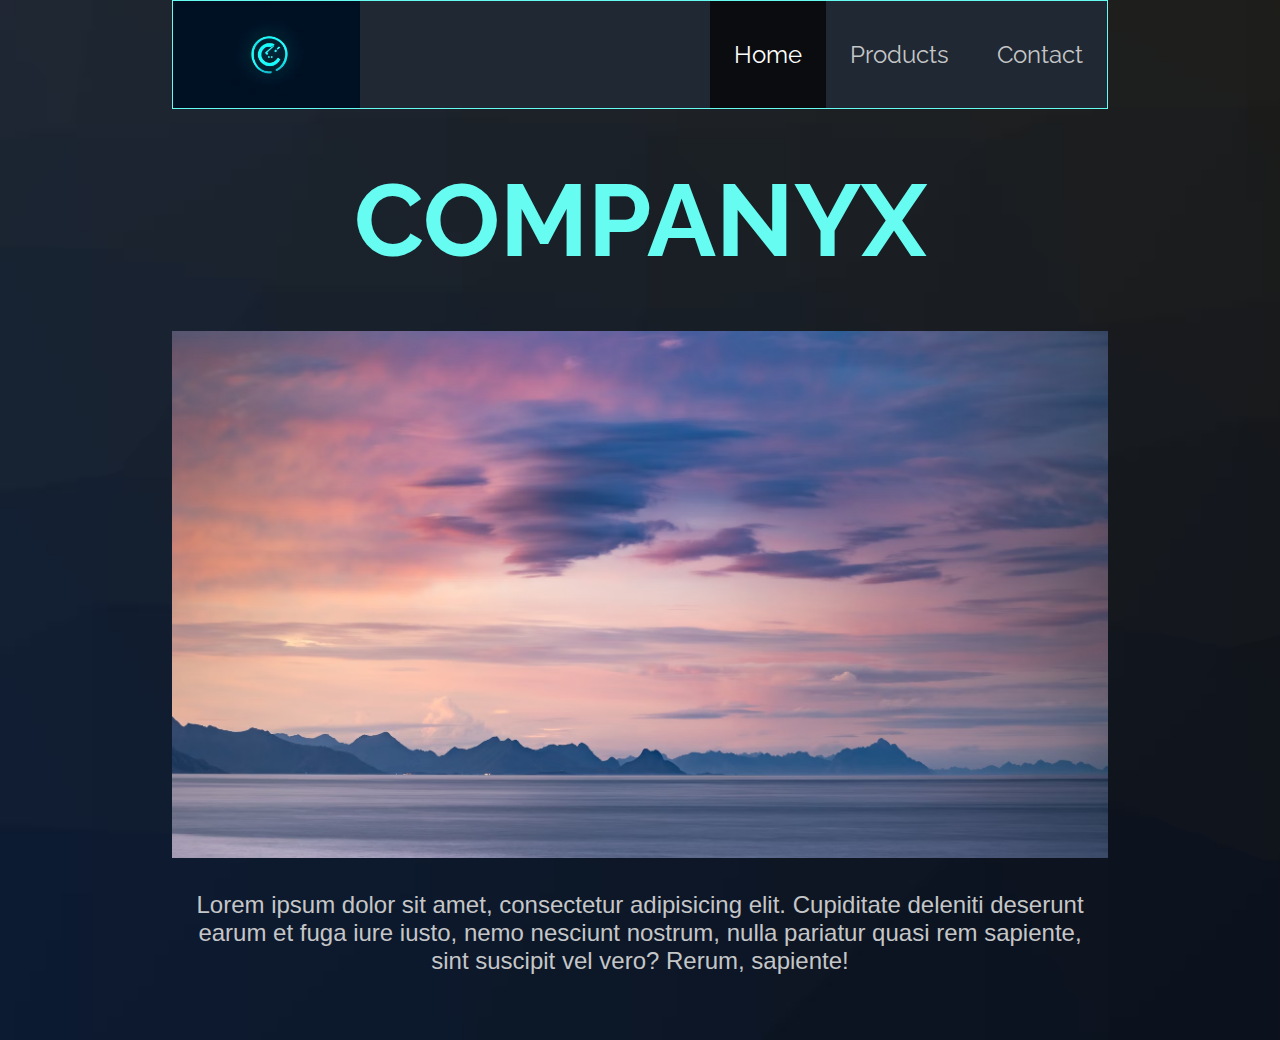
<file: index.html>
<!DOCTYPE html>
<html lang="en">
<head>
    <meta charset="UTF-8" name="description" content="CompanyX offers a wide range of tech products to meet your needs. Contact us for more information.">
    <meta name="viewport" content="width=device-width, initial-scale=1.0">
    <title>CompanyXBestTechSolutions</title>
    <link href="https://fonts.googleapis.com/css?family=Raleway:900" rel="stylesheet">
    <link href="index_styling.css" rel="stylesheet" type="text/css">
</head>
<body>
<div class="container">
    <div class="topnav">
        <img src="./Background/companyx.avif" alt="placeholder image for the company logo">
        <div class="links">
            <a class="active" href="index.html">Home</a>
            <a href="products.html">Products</a>
            <a href="contact.html">Contact</a>
        </div>
    </div>
    <h1>CompanyX</h1>

    <img class="scenery" src="Background/scenery.avif" alt="Image of a scenery">

    <div class="paragraph">
        <p>Lorem ipsum dolor sit amet, consectetur adipisicing elit. Cupiditate deleniti deserunt earum et fuga iure
            iusto, nemo nesciunt nostrum, nulla pariatur quasi rem sapiente, sint suscipit vel vero? Rerum,
            sapiente!</p>
    </div>
</div>
</body>
</html>
</file>
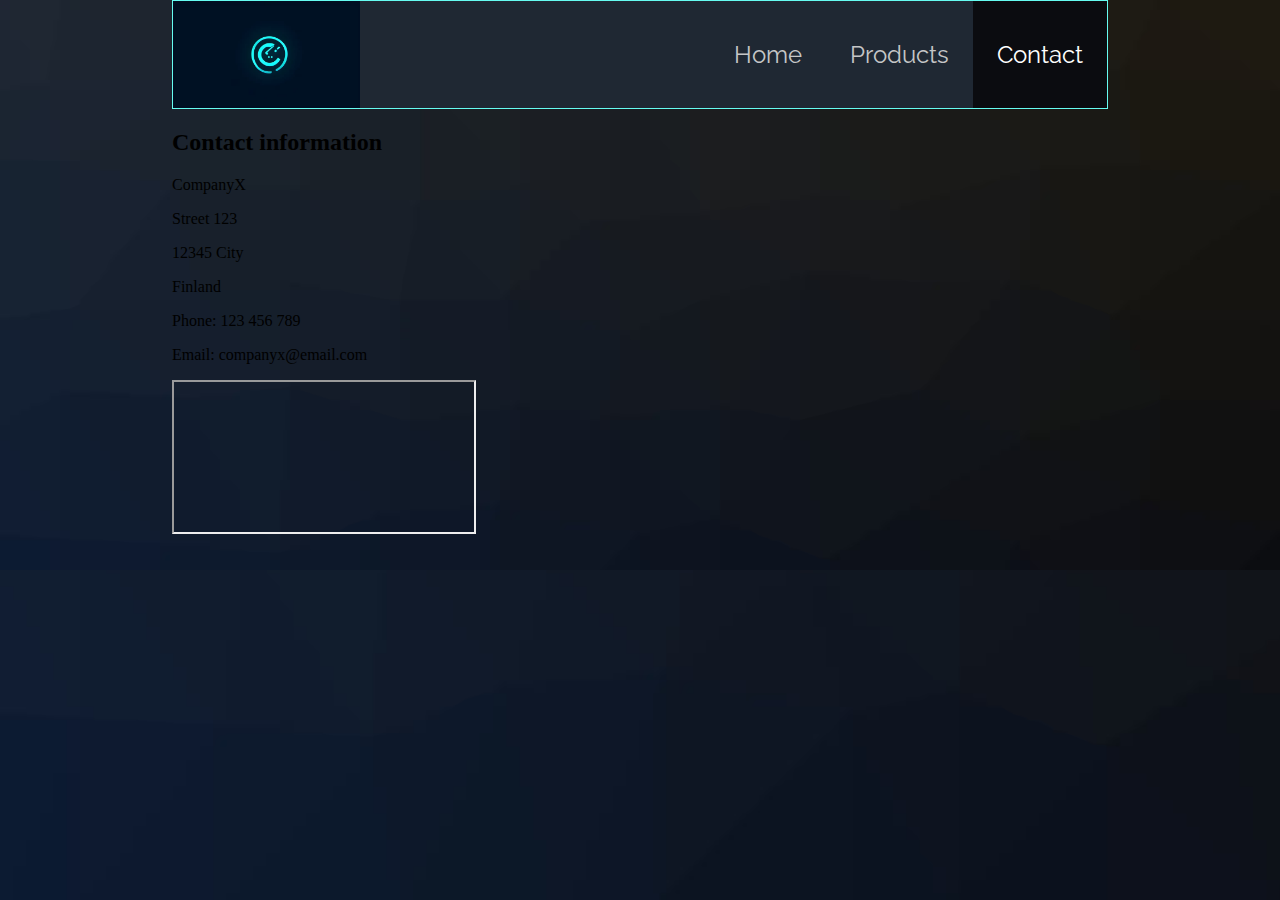
<file: contact.html>
<!DOCTYPE html>
<html lang="en">
<head>
    <meta charset="UTF-8">
    <meta name="description"
          content="CompanyX offers a wide range of tech products to meet your needs. Contact us for more information">
    <meta name="viewport" content="width=device-width, initial-scale=1.0">
    <title>CompanyXBestTechSolutions</title>
    <link href="https://fonts.googleapis.com/css?family=Raleway:900" rel="stylesheet">
    <link href="CSS/homepage_styling.css" rel="stylesheet" type="text/css">
</head>
<body>

<div class="container">
    <div class="topnav">
        <img src="Images/companyx.avif" alt="placeholder image for the company logo">
        <div class="links">
            <a href="homepage.html">Home</a>
            <a href="products.html">Products</a>
            <a class="active" href="contact.html">Contact</a>
        </div>
    </div>
    <div class="contact-container">
        <div class="contact-info">
            <h2>Contact information</h2>
            <p>CompanyX</p>
            <p>Street 123</p>
            <p>12345 City</p>
            <p>Finland</p>
            <p>Phone: 123 456 789</p>
            <p>Email: companyx@email.com</p>
        </div>
        <iframe src="https://www.google.com/maps/embed?pb=!1m18!1m12!1m3!1d1981.3854786698616!2d24.753642995845116!3d60.223998474786896!2m3!1f0!2f0!3f0!3m2!1i1024!2i768!4f13.1!3m3!1m2!1s0x468df797cfe43cbb%3A0xb99a2c26d4df39ff!2sMetropolia%20Ammattikorkeakoulu%20-%20Karamalmin%20kampus!5e0!3m2!1sfi!2sfi!4v1698527388278!5m2!1sfi!2sfi">
        </iframe>
    </div>
</div>
</body>
</html>
</file>
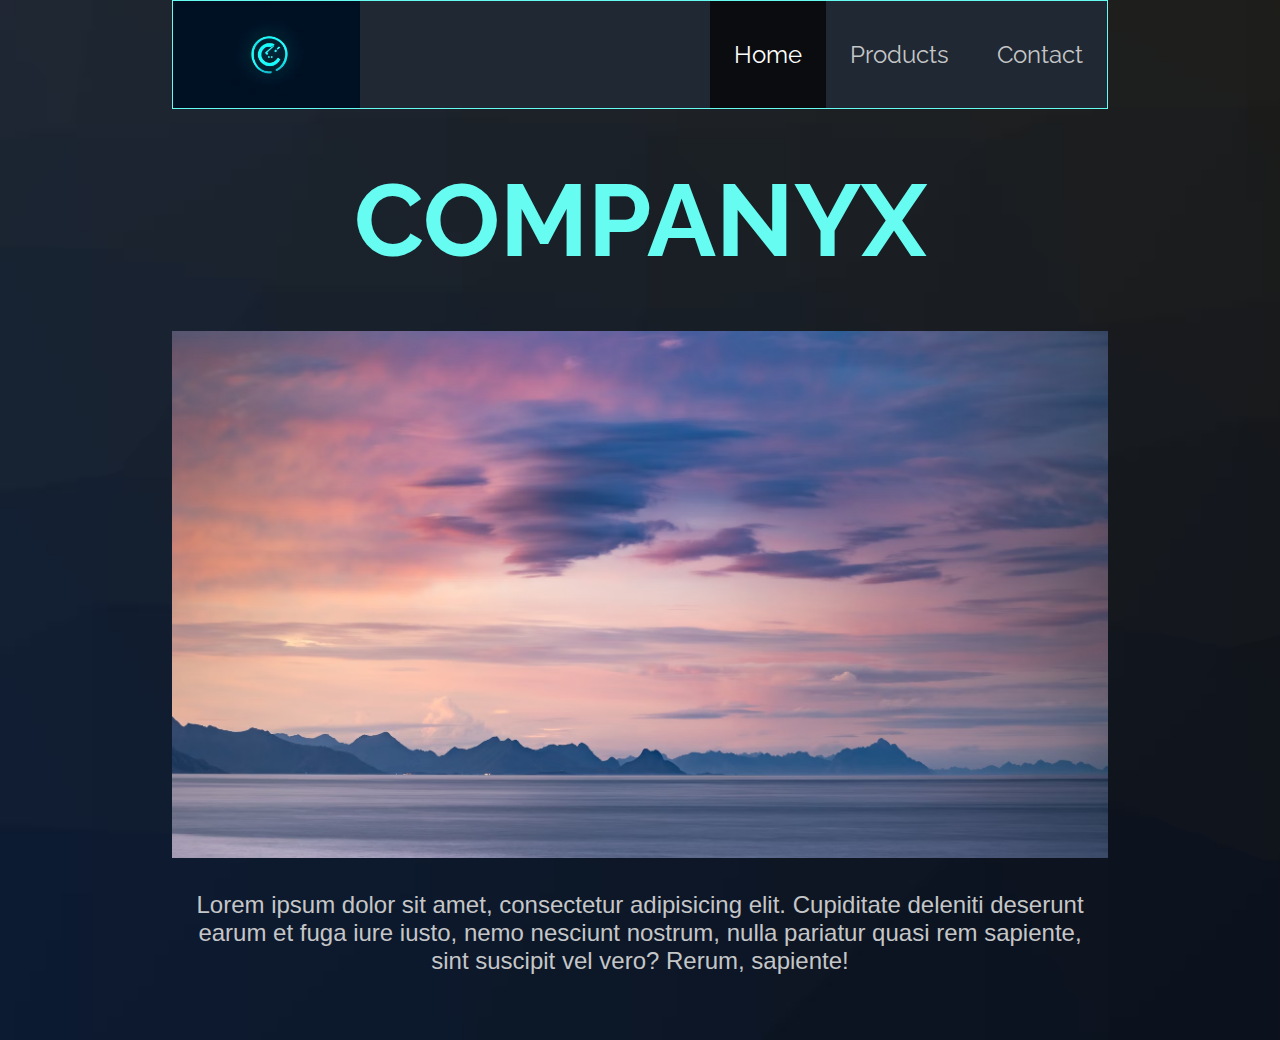
<file: homepage.html>
<!DOCTYPE html>
<html lang="en">
<head>
    <meta charset="UTF-8">
    <meta name="description"
          content="CompanyX offers a wide range of tech products to meet your needs. Contact us for more information">
    <meta name="viewport" content="width=device-width, initial-scale=1.0">
    <title>CompanyXBestTechSolutions</title>
    <link href="https://fonts.googleapis.com/css?family=Raleway:900" rel="stylesheet">
    <link href="CSS/homepage_styling.css" rel="stylesheet" type="text/css">
</head>
<body>
<div class="container">
    <div class="topnav">
        <img src="Images/companyx.avif" alt="placeholder image for the company logo">
        <div class="links">
            <a class="active" href="homepage.html">Home</a>
            <a href="products.html">Products</a>
            <a href="contact.html">Contact</a>
        </div>
    </div>
    <h1>CompanyX</h1>

    <img class="scenery" src="Images/scenery.avif" alt="Image of a scenery">

    <div class="paragraph">
        <p>Lorem ipsum dolor sit amet, consectetur adipisicing elit. Cupiditate deleniti deserunt earum et fuga iure
            iusto, nemo nesciunt nostrum, nulla pariatur quasi rem sapiente, sint suscipit vel vero? Rerum,
            sapiente!</p>
    </div>
</div>
</body>
</html>
</file>
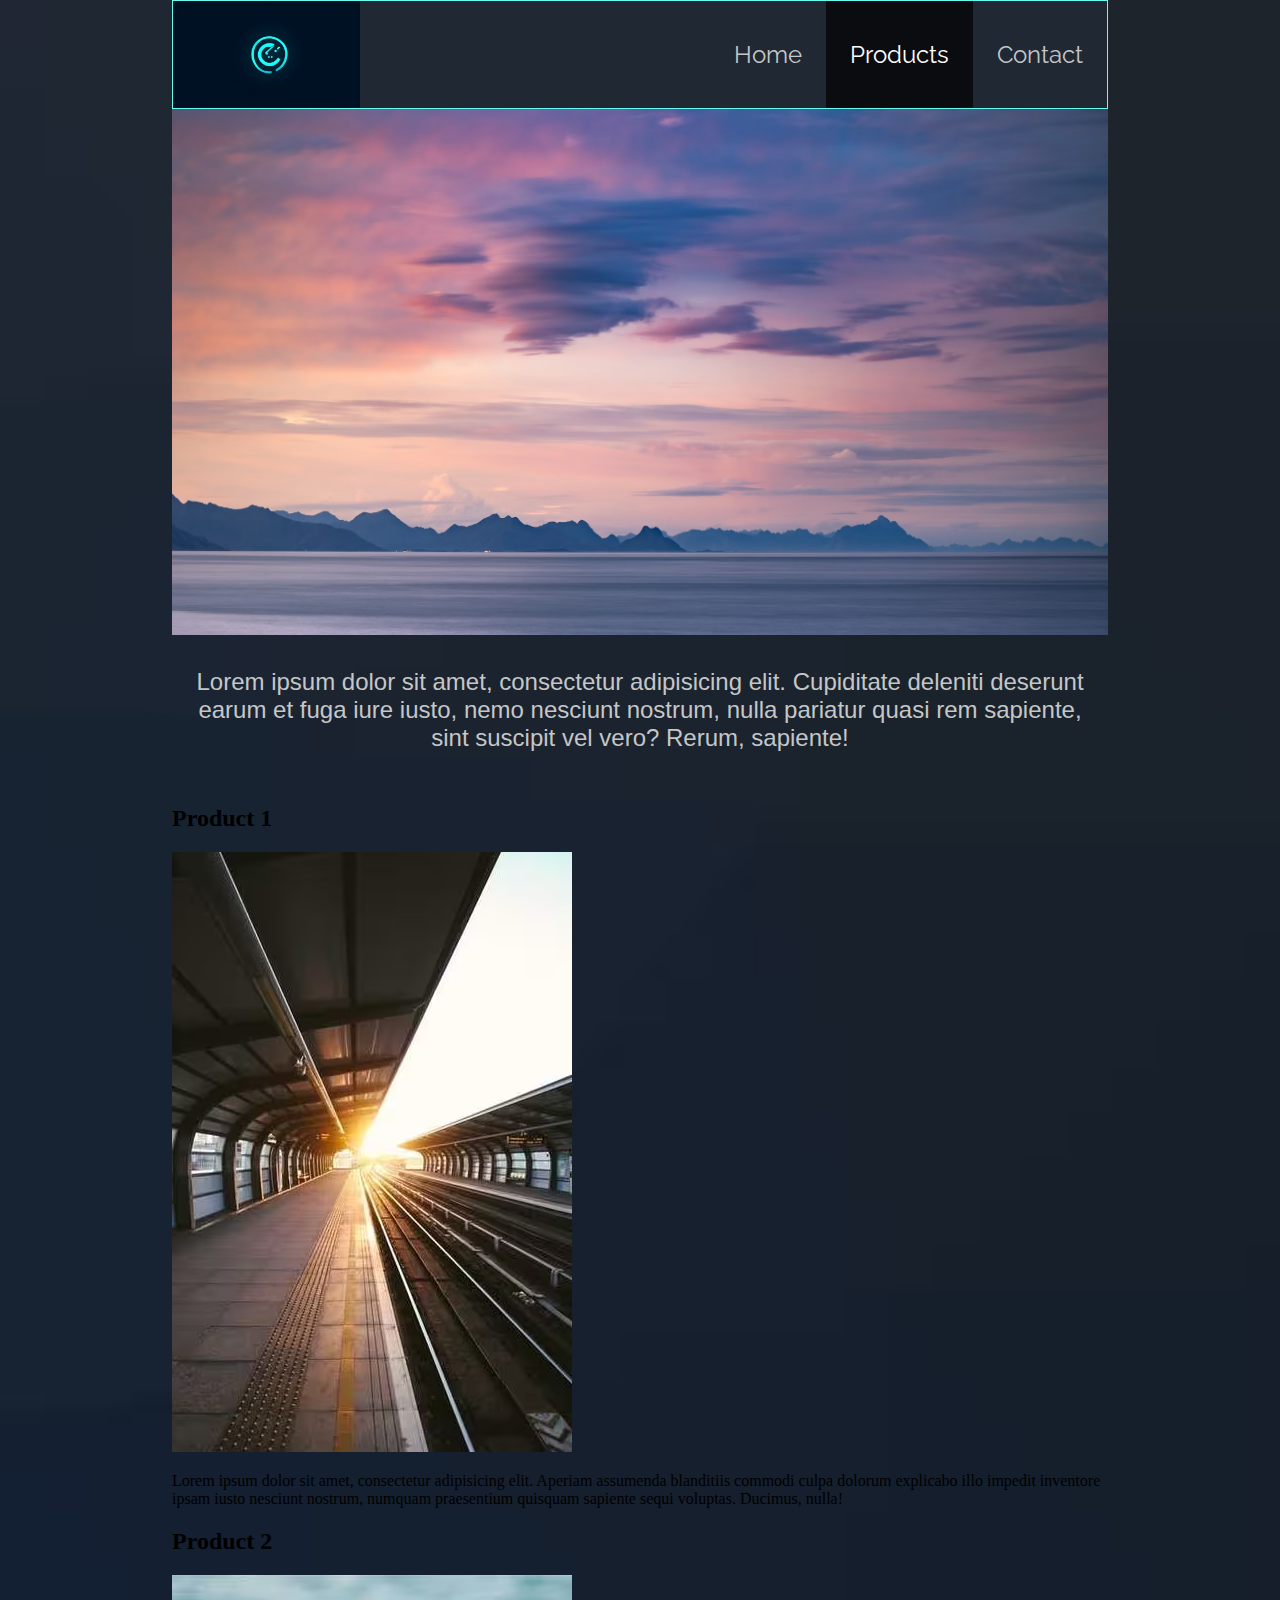
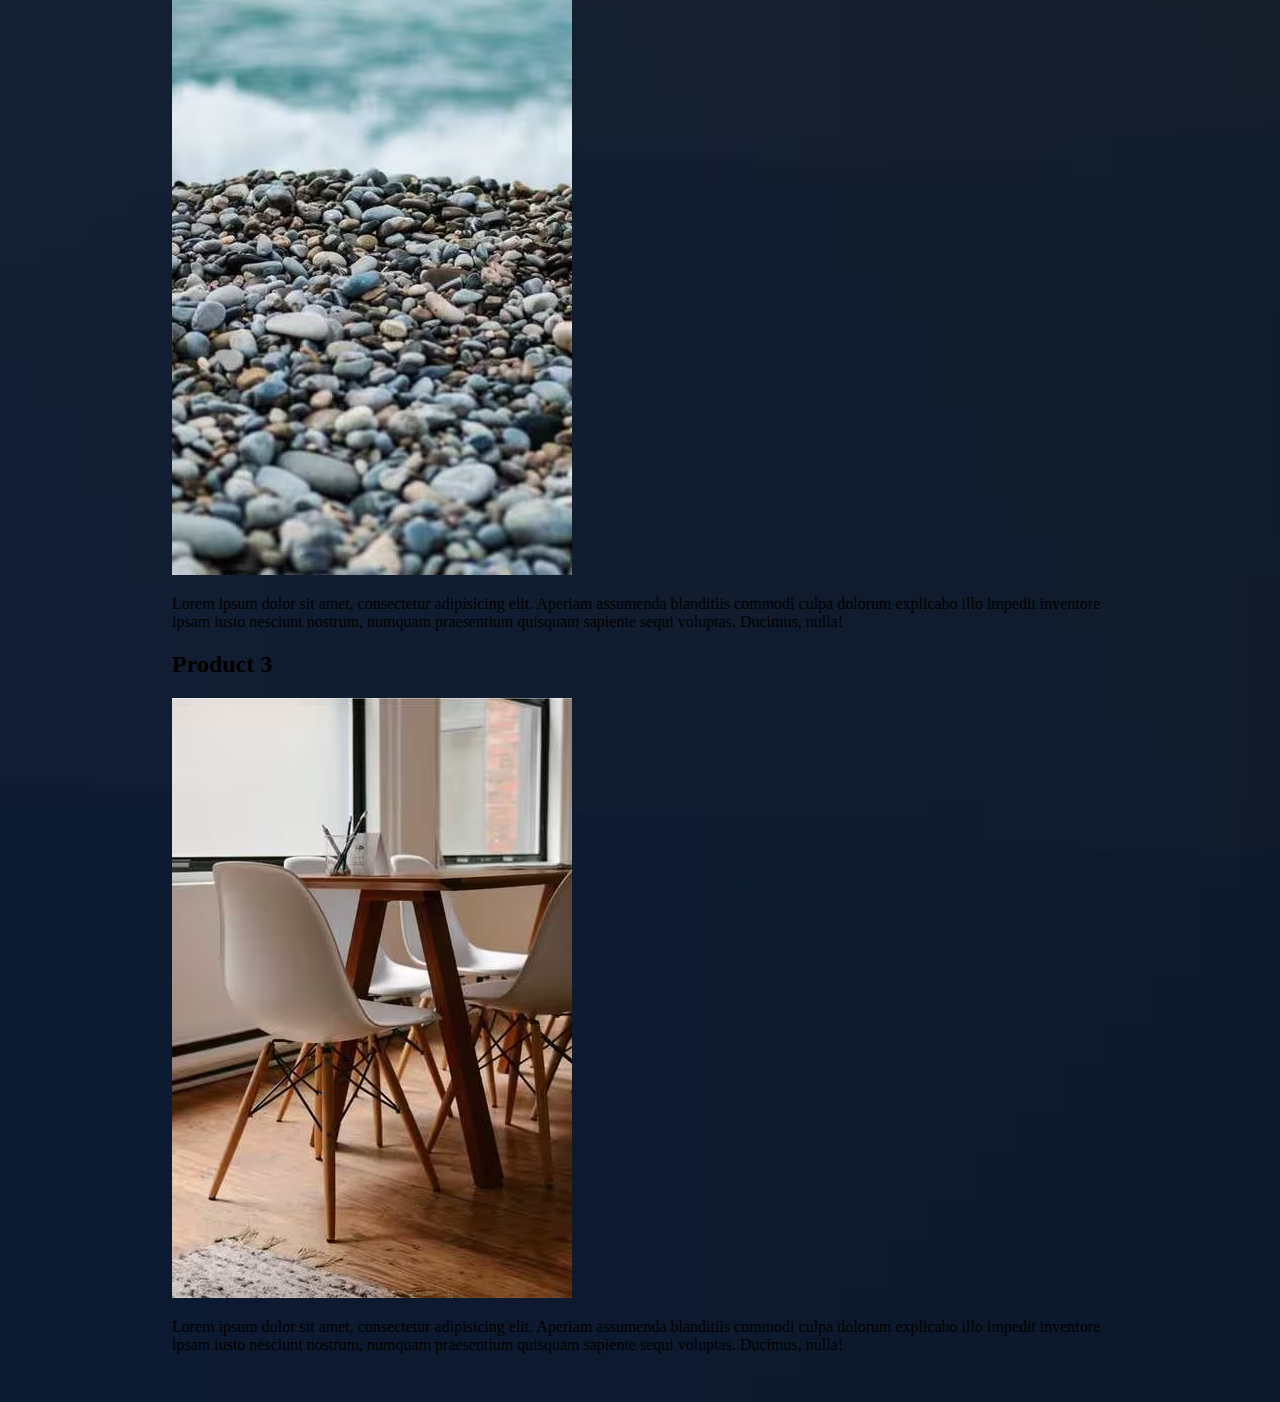
<file: products.html>
<!DOCTYPE html>
<html lang="en">
<head>
    <meta charset="UTF-8">
    <meta name="description"
          content="CompanyX offers a wide range of tech products to meet your needs. Contact us for more information">
    <meta name="viewport" content="width=device-width, initial-scale=1.0">
    <title>CompanyXBestTechSolutions</title>
    <link href="https://fonts.googleapis.com/css?family=Raleway:900" rel="stylesheet">
    <link href="CSS/homepage_styling.css" rel="stylesheet" type="text/css">
</head>
<body>

<div class="container">
    <div class="topnav">
        <img src="Images/companyx.avif" alt="placeholder image for the company logo">
        <div class="links">
            <a href="homepage.html">Home</a>
            <a class="active" href="products.html">Products</a>
            <a href="contact.html">Contact</a>
        </div>
    </div>
    <img class="scenery" src="Images/scenery.avif" alt="Image of a scenery">
    <div class="paragraph">
        <p>Lorem ipsum dolor sit amet, consectetur adipisicing elit. Cupiditate deleniti deserunt earum et fuga iure
            iusto, nemo nesciunt nostrum, nulla pariatur quasi rem sapiente, sint suscipit vel vero? Rerum,
            sapiente!</p>
    </div>
    <div class="product-container">
        <div>
            <h2>Product 1</h2>
            <img src="Images/product1.avif" alt="palceholder image of a product">
            <p>Lorem ipsum dolor sit amet, consectetur adipisicing elit. Aperiam assumenda blanditiis commodi culpa
                dolorum explicabo illo impedit inventore ipsam iusto nesciunt nostrum, numquam praesentium quisquam
                sapiente sequi voluptas. Ducimus, nulla!</p>
        </div>
        <div>
            <h2>Product 2</h2>
            <img src="Images/product2.avif" alt="placeholder image of a product">
            <p>Lorem ipsum dolor sit amet, consectetur adipisicing elit. Aperiam assumenda blanditiis commodi culpa
                dolorum explicabo illo impedit inventore ipsam iusto nesciunt nostrum, numquam praesentium quisquam
                sapiente sequi voluptas. Ducimus, nulla!</p>

        </div>
        <div>
            <h2>Product 3</h2>
            <img src="Images/product3.avif" alt="placeholder image of a product">
            <p>Lorem ipsum dolor sit amet, consectetur adipisicing elit. Aperiam assumenda blanditiis commodi culpa
                dolorum explicabo illo impedit inventore ipsam iusto nesciunt nostrum, numquam praesentium quisquam
                sapiente sequi voluptas. Ducimus, nulla!</p>
        </div>
    </div>
</div>
</body>
</html>
</file>
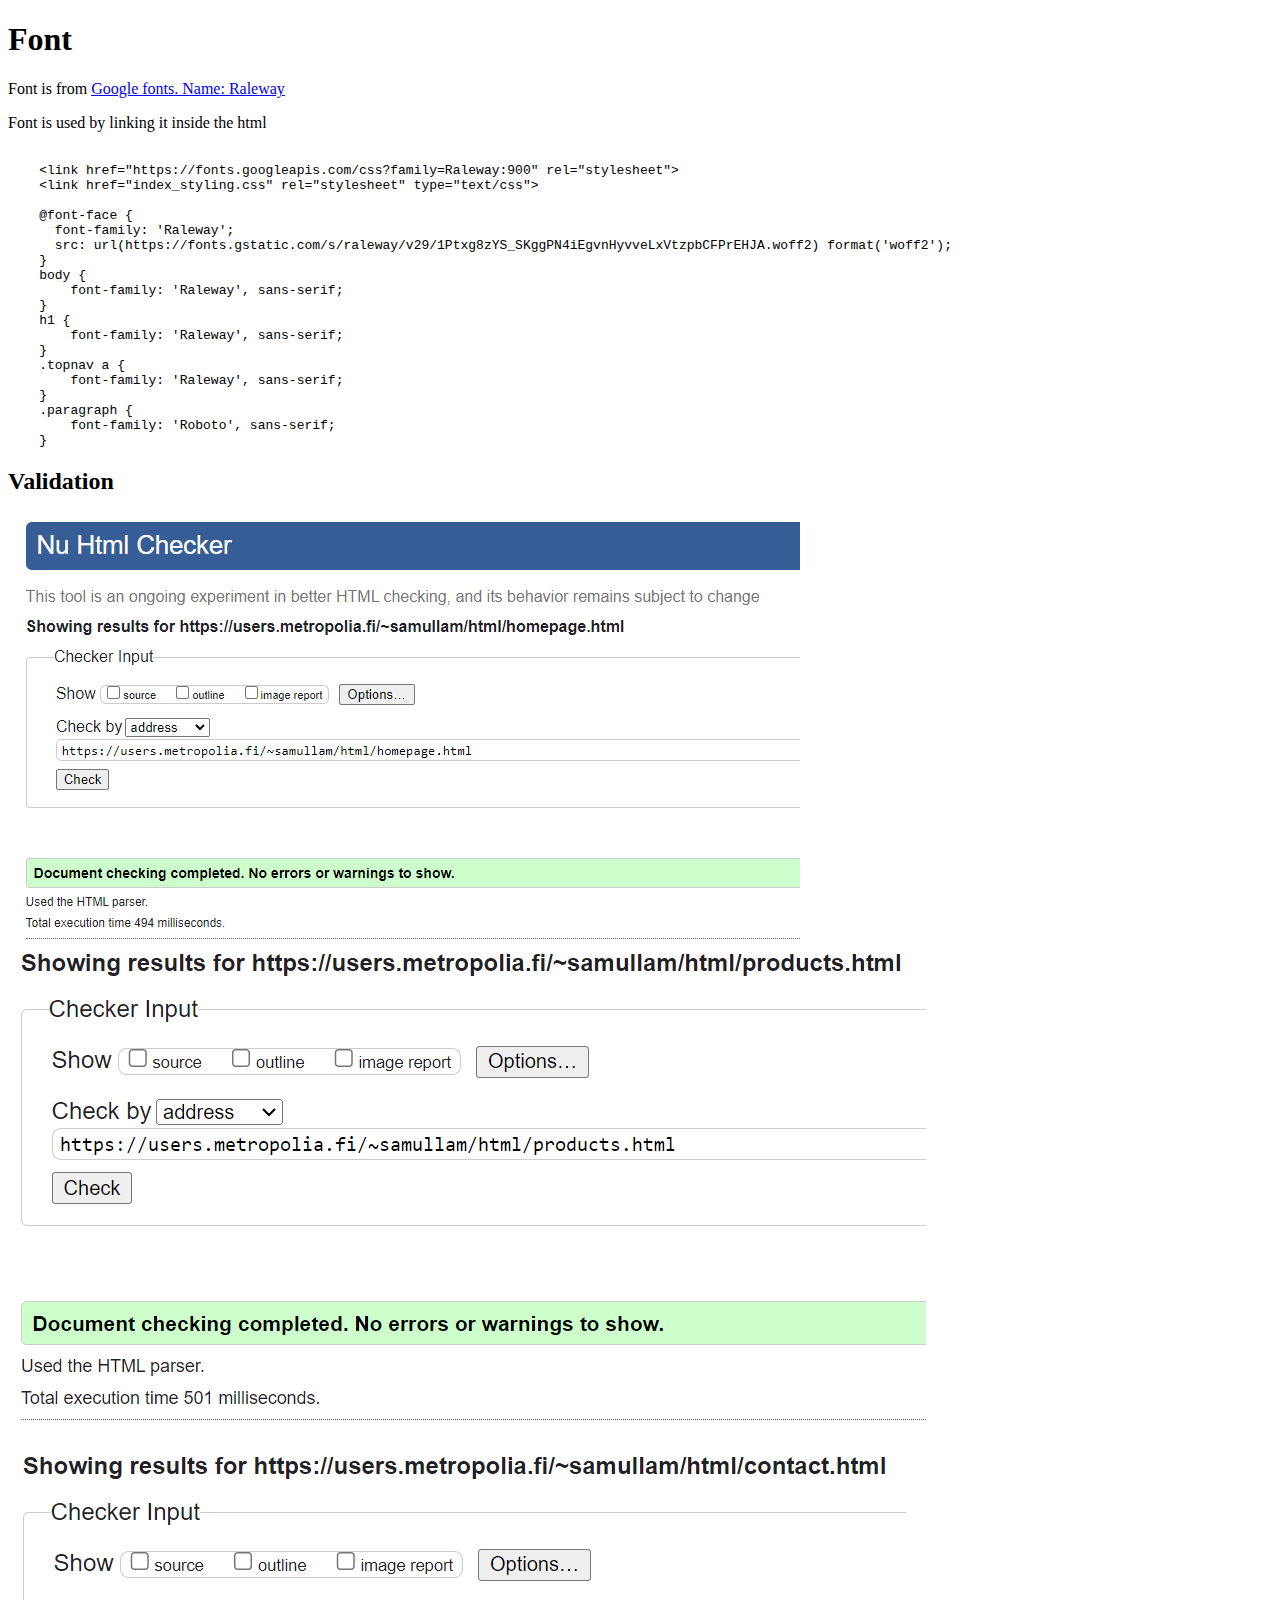
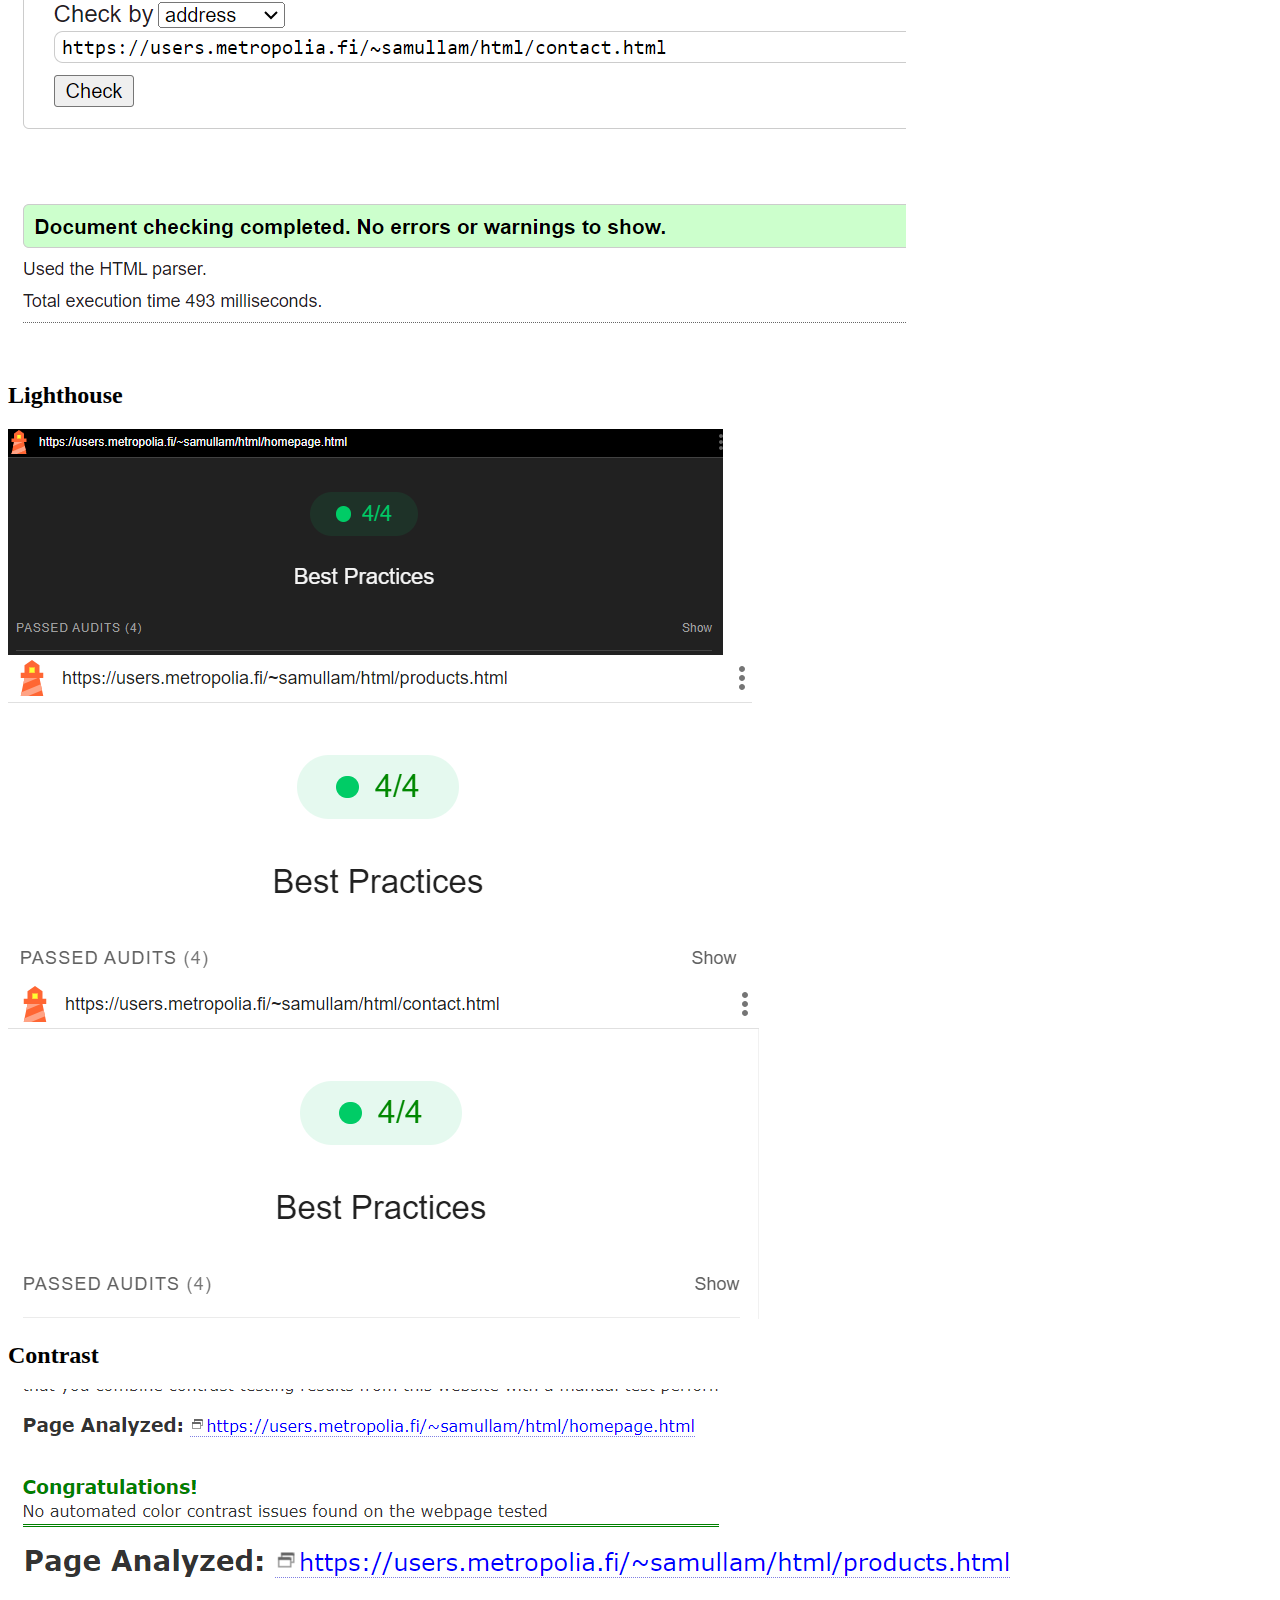
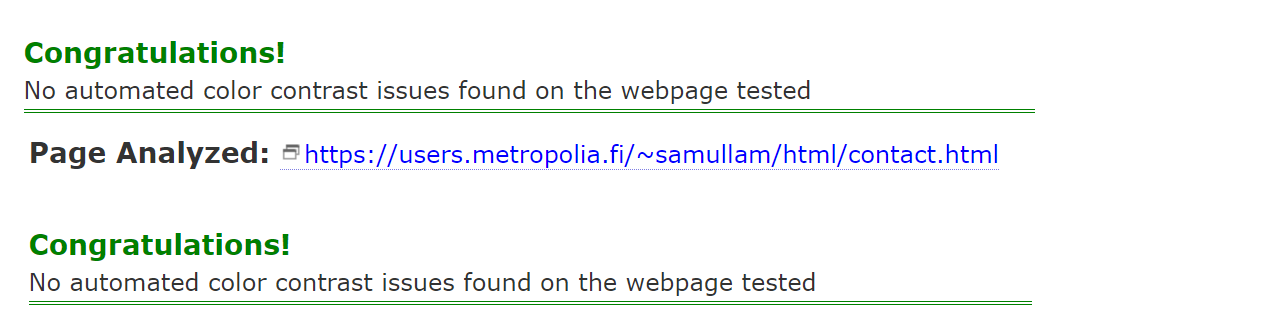
<file: results.html>
<!DOCTYPE html>
<html lang="en">
<head>
    <meta charset="UTF-8">
    <title>Title</title>
</head>
<body>
<h1>Font</h1>
<p>Font is from <a href="https://fonts.googleapis.com/css?family=Raleway:900">Google fonts. Name: Raleway</a></p>
<p>Font is used by linking it inside the html</p>
<pre>

    &lt;link href="https://fonts.googleapis.com/css?family=Raleway:900" rel="stylesheet"&gt;
    &lt;link href="index_styling.css" rel="stylesheet" type="text/css"&gt;

    @font-face {
      font-family: 'Raleway';
      src: url(https://fonts.gstatic.com/s/raleway/v29/1Ptxg8zYS_SKggPN4iEgvnHyvveLxVtzpbCFPrEHJA.woff2) format('woff2');
    }
    body {
        font-family: 'Raleway', sans-serif;
    }
    h1 {
        font-family: 'Raleway', sans-serif;
    }
    .topnav a {
        font-family: 'Raleway', sans-serif;
    }
    .paragraph {
        font-family: 'Roboto', sans-serif;
    }
</pre>
<h2>Validation</h2>
<p>
    <img src="Images/homepagehtml.png" alt="html check for the index page">
    <img src="Images/productshtml.png" alt="html check for the product page">
    <img src="Images/contacthtml.png" alt="html check for the contact page">
</p>
<h2>Lighthouse</h2>
<p>
    <img src="Images/homepagelighthouse.png" alt="Lighthouse report for the index page">
    <img src="Images/productslighthouse.png" alt="Lighthouse report for the product page">
    <img src="Images/contactlighthouse.png" alt="Lighthouse report for the contact page">
</p>
<h2>Contrast</h2>
<p>
    <img src="Images/homepagecontrast.png" alt="Contrast report for the index page">
    <img src="Images/Productscontrast.png" alt="Contrast report for the products page">
    <img src="Images/Contactcontrast.png" alt="Contrast report for the contact page">
</p>
</body>
</html>
</file>
<file: index_styling.css>
html,
body {
    min-height: 100%;
    width: 100%;
    margin: 0;
    background-image: url("./Background/Background.avif");
    background-size: cover;
}

@font-face {
    font-family: 'Raleway';
    font-style: normal;
    font-weight: 900;
    src: url(https://fonts.gstatic.com/s/raleway/v29/1Ptxg8zYS_SKggPN4iEgvnHyvveLxVtzpbCFPrEHJA.woff2) format('woff2');
    unicode-range: U+0460-052F, U+1C80-1C88, U+20B4, U+2DE0-2DFF, U+A640-A69F, U+FE2E-FE2F;
    font-display: swap;
}

.container {
    min-height: 100%;
    width: auto;
    margin: 0 auto;
    max-width: 1000px;
    padding: 0 2em 2em;
}

.topnav {
    background-color: #1f2833;
    border: #66fcf1 1px solid;
    display: flex;
    justify-content: space-between;
}

.topnav a {
    font-family: Raleway, sans-serif;
    color: #c5c6c7;
    text-align: center;
    text-decoration: none;
    display: flex;
    align-items: center;
    padding: 1em 1em;
    font-size: 150%;
}

.topnav img {
    width: 20%;
    height: auto;
}

.topnav a:hover {
    background-color: #66fcf1;
    color: black;
}

.topnav a.active {
    background-color: rgb(11, 12, 16);
    color: white;
}

.links {
    display: flex;
}

h1 {
    margin-top: 0.5em;
    margin-bottom: 0.5em;
    font-family: Raleway, sans-serif;
    font-size: max(8vw, 3vh);
    color: #66fcf1;
    text-align: center;
    text-transform: uppercase;
    white-space: break-spaces;
}


.scenery {
    width: 100%;
    height: auto;
    margin: 0 auto;
    display: block;
}

* {
    box-sizing: border-box;
}

.paragraph {
    font-family: 'Roboto', sans-serif;
    font-size: 150%;
    color: #c5c6c7;
    text-align: center;
    padding: 1vh 1vw;
}
</file>
<file: CSS/homepage_styling.css>
html,
body {
    min-height: 100%;
    width: 100%;
    margin: 0;
    background-image: url("../Images/Background.avif");
    background-size: cover;
}

@font-face {
    font-family: 'Raleway';
    font-style: normal;
    font-weight: 900;
    src: url(https://fonts.gstatic.com/s/raleway/v29/1Ptxg8zYS_SKggPN4iEgvnHyvveLxVtzpbCFPrEHJA.woff2) format('woff2');
    unicode-range: U+0460-052F, U+1C80-1C88, U+20B4, U+2DE0-2DFF, U+A640-A69F, U+FE2E-FE2F;
    font-display: swap;
}

.container {
    min-height: 100%;
    width: auto;
    margin: 0 auto;
    max-width: 1000px;
    padding: 0 2em 2em;
}

.topnav {
    background-color: #1f2833;
    border: #66fcf1 1px solid;
    display: flex;
    justify-content: space-between;
}

.topnav a {
    font-family: Raleway, sans-serif;
    color: #c5c6c7;
    text-align: center;
    text-decoration: none;
    display: flex;
    align-items: center;
    padding: 1em 1em;
    font-size: 150%;
}

.topnav img {
    width: 20%;
    height: auto;
}

.topnav a:hover {
    background-color: #66fcf1;
    color: black;
}

.topnav a.active {
    background-color: rgb(11, 12, 16);
    color: white;
}

.links {
    display: flex;
}

h1 {
    margin-top: 0.5em;
    margin-bottom: 0.5em;
    font-family: Raleway, sans-serif;
    font-size: max(8vw, 3vh);
    color: #66fcf1;
    text-align: center;
    text-transform: uppercase;
    white-space: break-spaces;
}


.scenery {
    width: 100%;
    height: auto;
    margin: 0 auto;
    display: block;
}

* {
    box-sizing: border-box;
}

.paragraph {
    font-family: 'Roboto', sans-serif;
    font-size: 150%;
    color: #c5c6c7;
    text-align: center;
    padding: 1vh 1vw;
}
</file>
